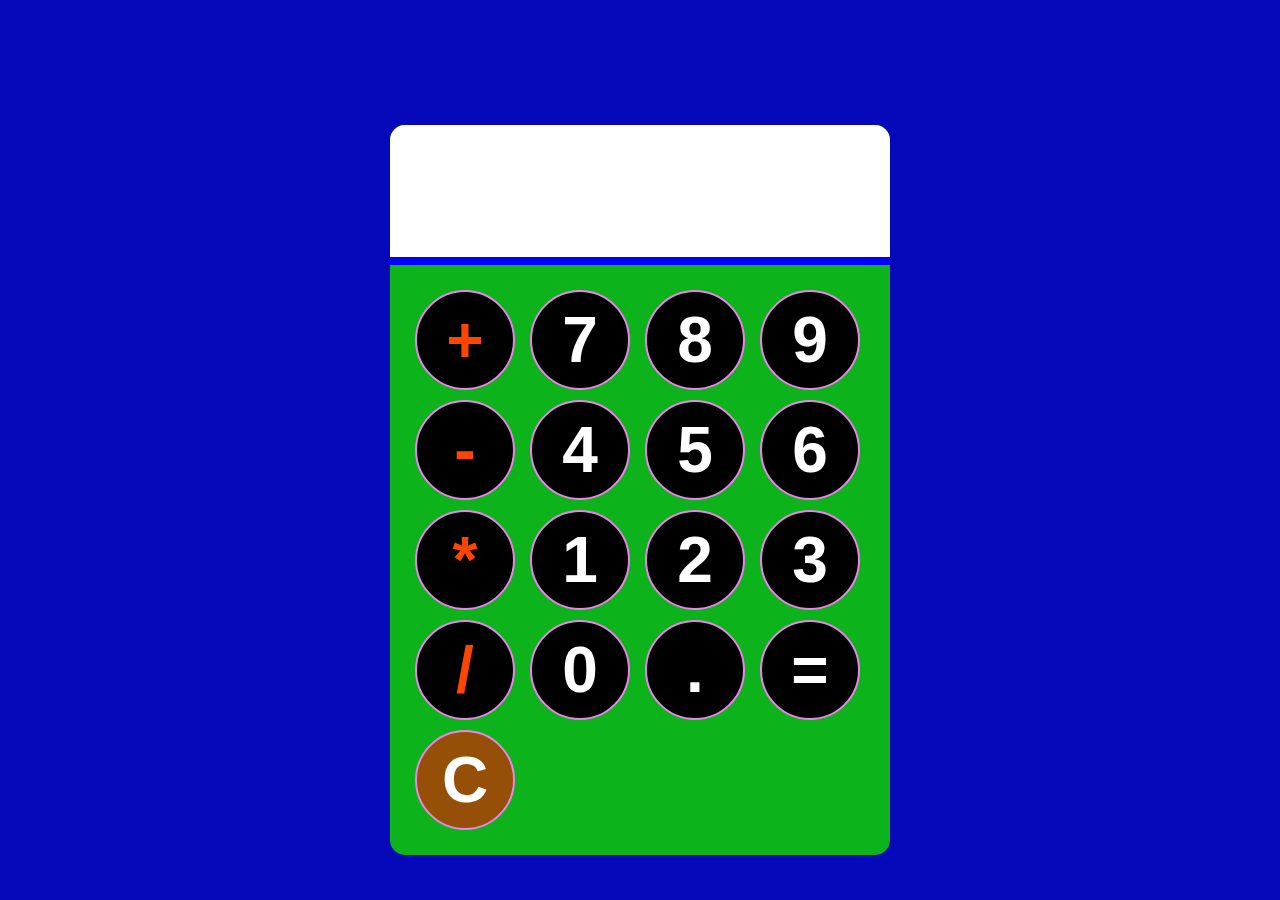
<file: iuhikh/calc/index.html>
<!DOCTYPE html>
<html lang="en">
<head>
    <meta charset="UTF-8">
    <meta name="viewport" content="width=device-width, initial-scale=1.0">
    <link rel="stylesheet" href="./style.css">
    <link rel="stylesheet" href="./style.css">
    <title>calculator</title>
</head>
<body>
<div class="basliq">
    <div id="qutu_1">
          <input id="hisse_1">
          <div style="height: 8px; background-color: blue;"></div>
        <div id="emeller">
            <button onclick="appendToDisplay('+')" class="emeliyyat">+</button>
            <button onclick="appendToDisplay('7')">7</button>
            <button onclick="appendToDisplay('8')">8</button>
            <button onclick="appendToDisplay('9')">9</button>
            <button onclick="appendToDisplay('-')" class="emeliyyat">-</button>
            <button onclick="appendToDisplay('4')">4</button>
            <button onclick="appendToDisplay('5')">5</button>
            <button onclick="appendToDisplay('6')">6</button>
            <button onclick="appendToDisplay('*')" class="emeliyyat">*</button>
            <button onclick="appendToDisplay('1')">1</button>
            <button onclick="appendToDisplay('2')">2</button>
            <button onclick="appendToDisplay('3')">3</button>
            <button onclick="appendToDisplay('/')" class="emeliyyat">/</button>
            <button onclick="appendToDisplay('0')">0</button>
            <button onclick="appendToDisplay('.')">.</button>
            <button onclick="calculate()">=</button>
            <button onclick="clearDisplay()" class="silmek">C</button>
        </div>
    </div> 
</div>   
    <script src="./script.js"></script>
</body>
</html>
</file>
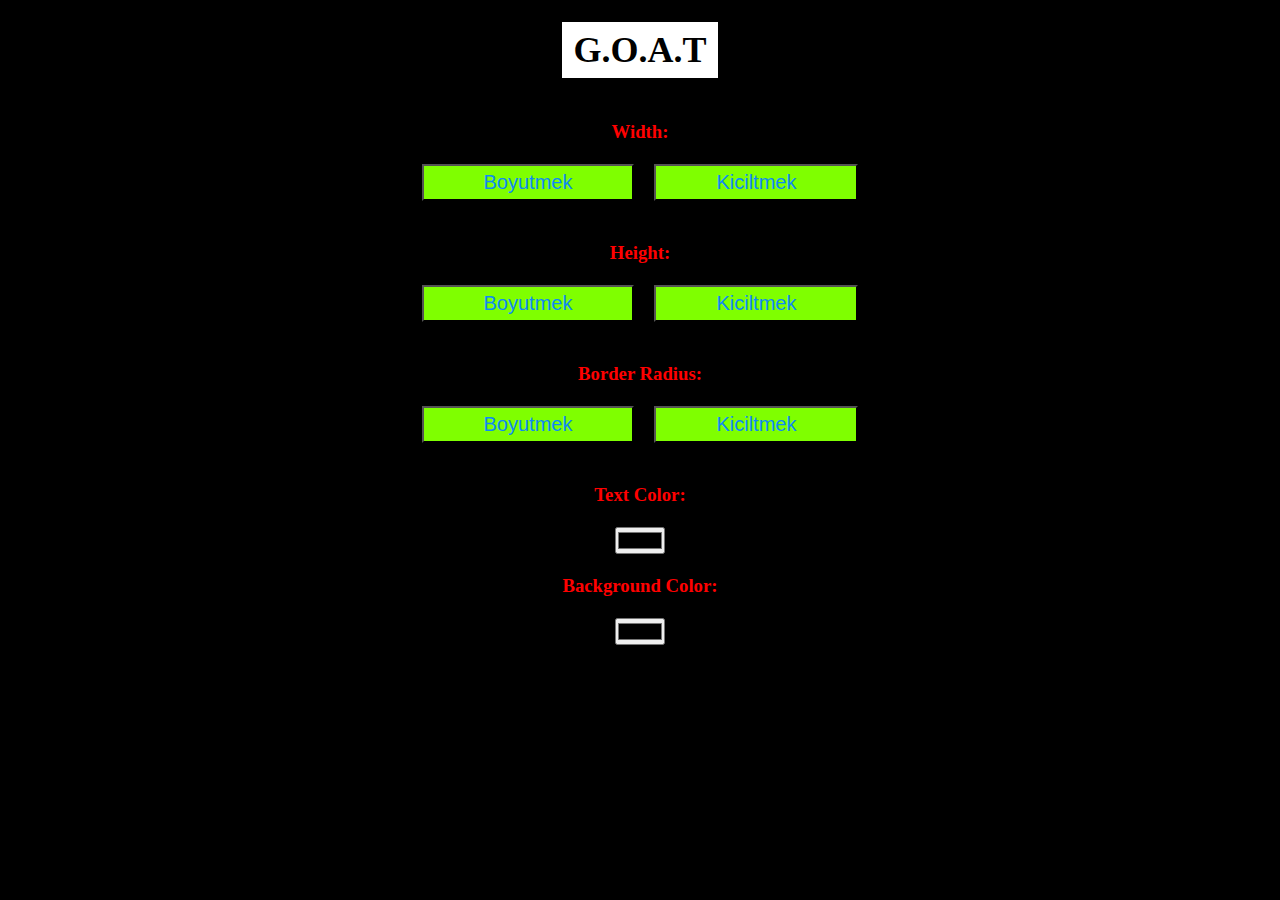
<file: iuhikh/uzrlu_5/index.html>
<!DOCTYPE html>
<html lang="en">

<head>
    <meta charset="UTF-8">
    <meta name="viewport" content="width=device-width, initial-scale=1.0">
    <title>div_qurmaq</title>
    <link rel="stylesheet" href="./style.css">
</head>

<body>

    <div id="qutu">
        <h1>G.O.A.T</h1>
    </div>


    <h3 id="width" style="color: red;">Width: </h3>


    <div class="buttons">
        <button id="uzunluqxart" style="color: rgb(14, 137, 245);">Boyutmek</button>
        <button id="uzunluqxazal" style="color: rgb(14, 137, 245);">Kiciltmek</button>
    </div>



    <h3 id="height" style="color: red;">Height: </h3>
    <div class="buttons">
        <button id="hundurlukxart" style="color: rgb(14, 137, 245);">Boyutmek</button>
        <button id="hundurlukxazal" style="color: rgb(14, 137, 245);">Kiciltmek</button>
    </div>




    <h3 id="borderRadius" style="color: red;">Border Radius: </h3>
    <div class="buttons">
        <button id="borderxart" style="color: rgb(14, 137, 245);">Boyutmek</button>
        <button id="borderxazal" style="color: rgb(14, 137, 245);">Kiciltmek</button>
    </div>



    <h3 id="textColor">Text Color: </h3>
    <input type="color" id="reng">



    <h3 id="backgroundColor" style="color: red;">Background Color: </h3>
    <input type="color" id="arxaxreng">


    <script src="./script.js"></script>

</body>

</html>
</file>
<file: iuhikh/calc/style.css>
body {
    margin: 0;
    display: flex;
    justify-content: center;
    align-items: center;
    height: 100vh;
    background-color: rgb(6, 9, 186);
}

.basliq{
    margin-top: 80px;
}

#qutu_1 {
    font-family: Arial, sans-serif;
    background-color: rgb(12, 179, 26);
    border-radius: 15px;
    max-width: 500px;
    overflow: hidden;
    color: white;
  
}

#hisse_1 {
    width: 100%;
    padding: 20px;
    text-align: center;
    border: none;
    background-color: rgb(255, 255, 255);
    font-size: 5rem;

}

#emeller {
    display: grid;
    grid-template-columns: repeat(4, 1fr);
    gap: 10px;
    padding: 25px;
}

button {
    width: 100px;
    height: 100px;
    border-radius: 50px;
    cursor: pointer;
    border: 2px solid violet;
    background-color: black;
    color: white;
    font-size: 4rem;
    font-weight: bold;
}

button:hover {
    background-color: rgb(255, 255, 255);
    color: rgb(0, 0, 0);
}

.emeliyyat{
    color: orangered;
}
.emeliyyat:hover{
    color: aliceblue;
    background-color: rgb(15, 151, 124);
}

.silmek {
    background-color: rgb(150, 79, 7);
}

.silmek:hover {
    background-color: rgb(219, 9, 9);
}
</file>
<file: iuhikh/uzrlu_5/style.css>
*{ 
    padding: 0;
    margin: 0;
    box-sizing: border-box;
}
body{
    width: 100%;
    display: flex;
    flex-direction: column;
    justify-content: center;
    align-items: center;
    gap: 21px;
    background-color: black;
}

#qutu{
    width: 160px;
    height: 60px;
    background-color: white;
    border: 2px solid black;
    margin-bottom: 20px;
    margin-top: 20px;
    display: flex;
    justify-content: center;
    align-items: center;
    font-size: 18px;
    overflow: hidden;
    scale: 1;
}
button{
    padding: 5px 60px;
    font-size: 20px;
    display: flex;
    justify-content: center;
    align-items: center;
    background-color: chartreuse;

}

.buttons{
    display: flex;
    justify-content: center;
    align-items: center;
    gap: 20px;
    margin-bottom: 20px;
}  



#textColor{
    color: red;
}
</file>
